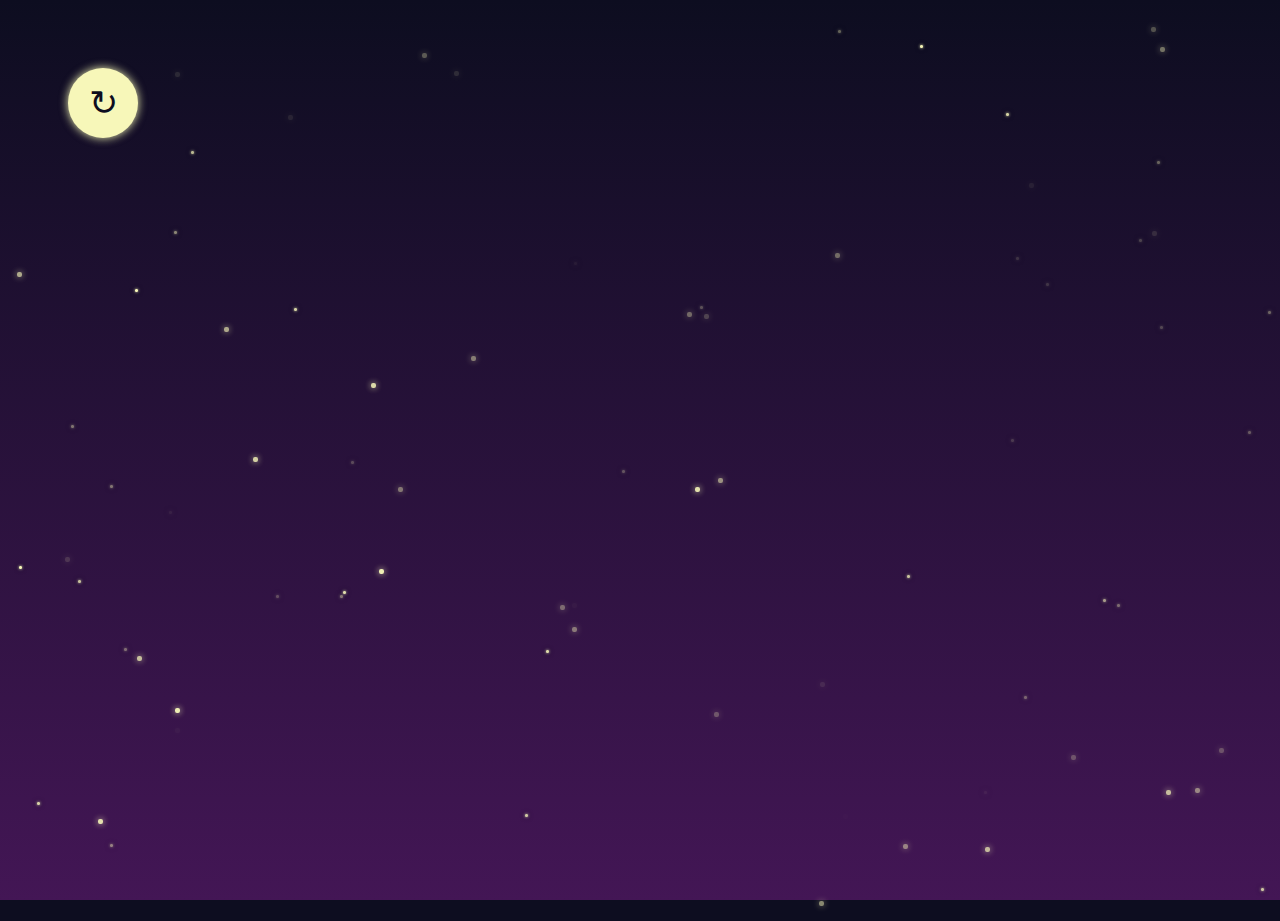
<file: star-sky/index.html>
<!DOCTYPE html>
<html lang="en">
<head>
  <meta charset="utf-8">
  <title>Star sky - v.1 - JavaScript</title>
  <link href="styles/styles.css" rel="stylesheet" />
</head>
<body>
  <script src="js/scripts.js"></script>
  <div class="main-content">
    <button class="btn_reload" id="btn_reload">&#8635</button>
  </div>
</body>
</html>
</file>
<file: star-sky/styles/styles.css>
@keyframes change_opacity {
  from {
    opacity: 1;
  }
  to {
    opacity: 0.2;
  }
}
@keyframes change_color {
  from {
    background-color: #f7f7b9;
    border-color: #f7f7b9;
  }
  to {
    background-color: #a82f94;
    border-color: #a82f94;
  }
}
@-moz-keyframes rotation {
  100% {
    -moz-transform: rotate(360deg);
  }
}
@-webkit-keyframes rotation {
  100% {
    -webkit-transform: rotate(360deg);
  }
}
@keyframes rotation {
  100% {
    transform: rotate(360deg);
  }
}
html {
  height: 100%;
  overflow: hidden;
}
body {
  height: 100%;
  overflow: hidden;
  background: linear-gradient(#0d0d20, #431655) no-repeat;
  background-color: #0d0d20;
}
.star {
  display: block;
  width: 1px;
  height: 1px;
  position: absolute;
  box-shadow: 0 0 3px #f7f7b9, 0 0 5px #0d0d20;
  background-color: #f7f7b9;
  border: solid 1px #f7f7b9;
  border-radius: 1px;
  margin: 5px;
}
.change_opacity {
  animation-name: change_opacity;
  animation-duration: 4s;
  animation-iteration-count: infinite;
  animation-direction: alternate;
  box-shadow: 0 0 6px #f7f7b9;
  border-width: 2px;
  border-radius: 2px;
}
.change_color {
  animation-name: change_color;
  animation-duration: 6s;
  animation-iteration-count: infinite;
  animation-direction: alternate;
}
.btn_reload {
  position: relative;
  z-index: 100;
  width: 70px;
  height: 70px;
  border-radius: 35px;
  border: 0 inset;
  margin: 60px;
  background-color: #f7f7b9;
  color: #0d0d20;
  font-size: 35px;
  -moz-box-shadow: 0 0 10px #f7f7b9, 0 0 10px #0d0d20;
  -webkit-box-shadow: 0 0 10px #f7f7b9, 0 0 10px #0d0d20;
  box-shadow: 0 0 10px #f7f7b9, 0 0 10px #0d0d20;
  cursor: pointer;
}
.btn_reload:active {
  box-shadow: inset 0 0 5px #0d0d20;
}
.btn_reload:hover {
  animation-name: rotation;
  animation-duration: 6s;
  animation-iteration-count: infinite;
}
</file>
